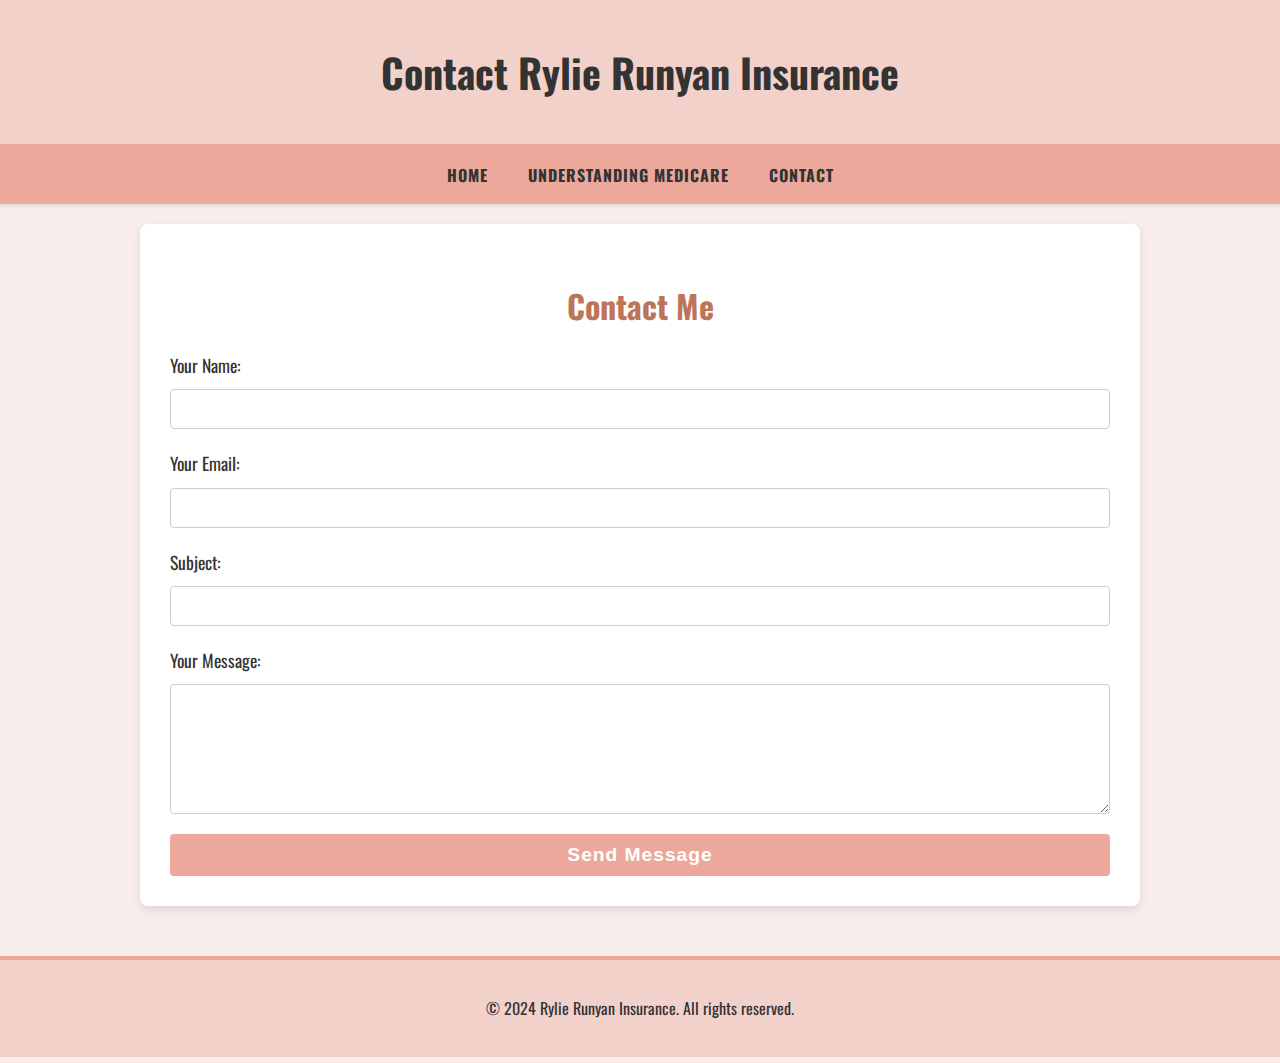
<file: contact.html>
<!DOCTYPE html>
<html lang="en">
<head>
    <meta charset="UTF-8">
    <meta name="viewport" content="width=device-width, initial-scale=1.0">
    <title>Contact - Rylie Runyan Insurance</title>
    <link href="https://fonts.googleapis.com/css2?family=Oswald:wght@400;700&display=swap" rel="stylesheet"> <!-- Link to Oswald font -->
    <style>
        body {
            font-family: 'Oswald', sans-serif;
            margin: 0;
            padding: 0;
            color: #333;
            background-color: #F8EDEB;
            line-height: 1.6;
        }
        header {
            background-color: #F3D1CB;
            color: #333;
            padding: 40px 20px;
            text-align: center;
            border-bottom: 4px solid #EBA89B;
        }
        header h1 {
            margin: 0;
            font-size: 2.5rem;
            font-weight: bold;
        }
        nav {
            display: flex;
            justify-content: center;
            background-color: #EBA89B;
            padding: 15px 20px;
            box-shadow: 0 2px 4px rgba(0, 0, 0, 0.1);
        }
        nav a {
            margin: 0 20px;
            text-decoration: none;
            color: #333;
            font-weight: bold;
            text-transform: uppercase;
            letter-spacing: 1px;
        }
        nav a:hover {
            color: #BD7559;
            border-bottom: 2px solid #BD7559;
        }
        main {
            padding: 20px;
            max-width: 1000px;
            margin: 0 auto;
        }
        .section {
            background-color: #fff;
            border-radius: 8px;
            box-shadow: 0 4px 8px rgba(0, 0, 0, 0.1);
            padding: 30px;
            margin-bottom: 30px;
        }
        .section h2 {
            font-size: 2rem;
            margin-bottom: 20px;
            color: #BD7559;
            text-align: center;
        }
        .section form {
            display: flex;
            flex-direction: column;
        }
        .section form label {
            font-size: 1.1rem;
            margin-bottom: 10px;
        }
        .section form input,
        .section form textarea {
            font-size: 1rem;
            padding: 10px;
            margin-bottom: 20px;
            border: 1px solid #ccc;
            border-radius: 4px;
        }
        .section form button {
            background-color: #EBA89B;
            color: #fff;
            font-size: 1.2rem;
            padding: 10px;
            border: none;
            border-radius: 4px;
            cursor: pointer;
            font-weight: bold;
            letter-spacing: 1px;
        }
        .section form button:hover {
            background-color: #BD7559;
        }
        footer {
            background-color: #F3D1CB;
            color: #333;
            text-align: center;
            padding: 20px;
            border-top: 4px solid #EBA89B;
        }
        @media (max-width: 768px) {
            nav {
                flex-direction: column;
                align-items: center;
            }
            nav a {
                margin: 10px 0;
            }
            .section {
                padding: 20px;
            }
        }
    </style>
</head>
<body>

    <!-- Header Section -->
    <header>
        <h1>Contact Rylie Runyan Insurance</h1>
    </header>

    <!-- Navigation Menu -->
    <nav>
        <a href="index.html">Home</a>
        <a href="medicare.html">Understanding Medicare</a>
        <a href="contact.html">Contact</a> <!-- Current page link -->
    </nav>

    <!-- Main Content Section -->
    <main>
        <div class="section">
            <h2>Contact Me</h2>
            <form action="mailto:rylie.runyan@hotmail.com" method="post" enctype="text/plain">
                <label for="name">Your Name:</label>
                <input type="text" id="name" name="name" required>

                <label for="email">Your Email:</label>
                <input type="email" id="email" name="email" required>

                <label for="subject">Subject:</label>
                <input type="text" id="subject" name="subject">

                <label for="message">Your Message:</label>
                <textarea id="message" name="message" rows="6" required></textarea>

                <button type="submit">Send Message</button>
            </form>
        </div>
    </main>

    <!-- Footer Section -->
    <footer>
        <p>&copy; 2024 Rylie Runyan Insurance. All rights reserved.</p>
    </footer>

</body>
</html>
</file>
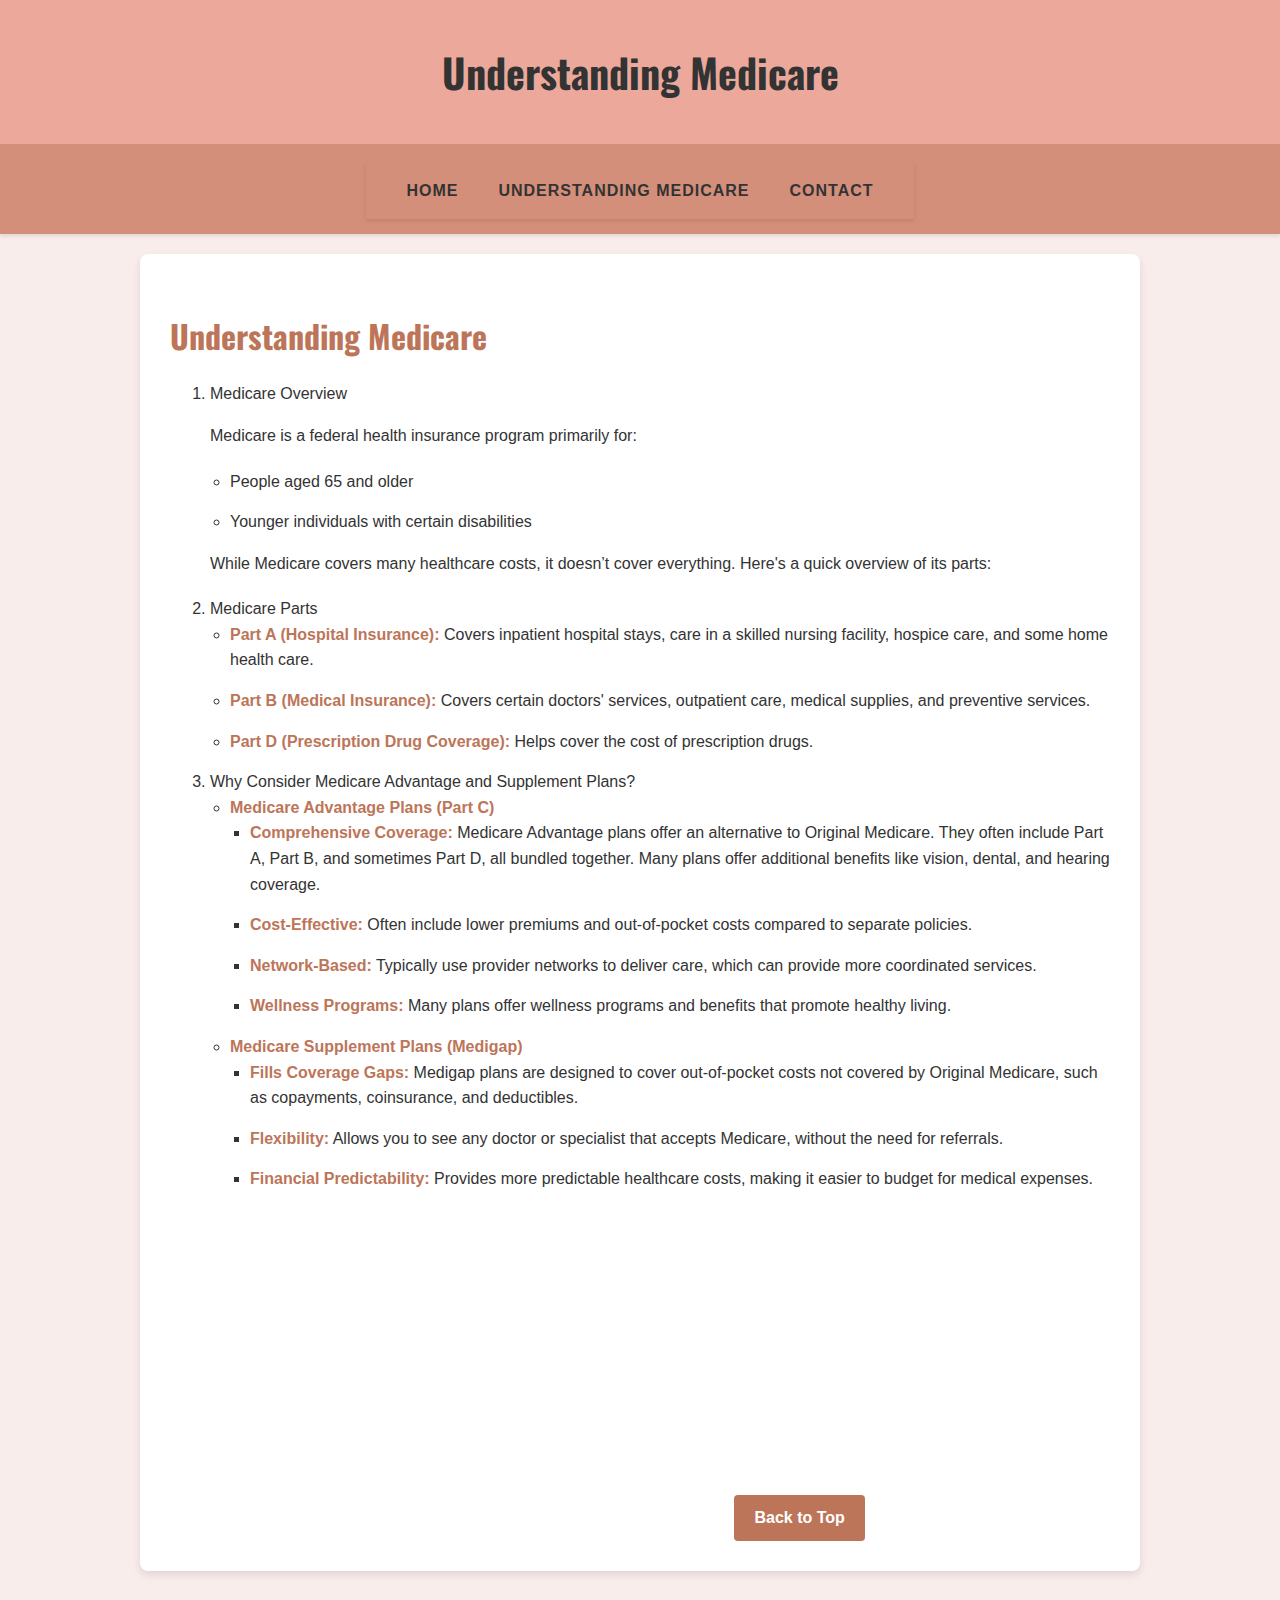
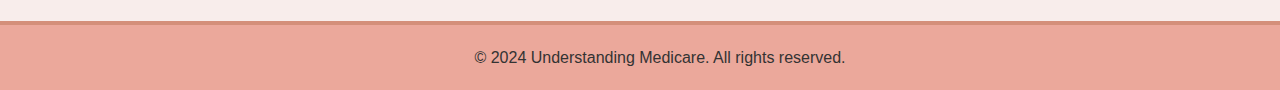
<file: medicare.html>
<!DOCTYPE html>
<html lang="en">
<head>
    <meta charset="UTF-8">
    <meta name="viewport" content="width=device-width, initial-scale=1.0">
    <title>Understanding Medicare</title>
    <link href="https://fonts.googleapis.com/css2?family=Oswald:wght@400;700&display=swap" rel="stylesheet"> <!-- Link to Oswald font -->
    <style>
        body {
            font-family: 'Arial', sans-serif; /* Changed to sans-serif */
            margin: 0;
            padding: 0;
            color: #333;
            background-color: #F8EDEB;
            line-height: 1.6;
        }
        header {
            background-color: #EBA89B;
            color: #333;
            padding: 40px 20px;
            text-align: center;
            border-bottom: 4px solid #D48F7A;
        }
        header h1 {
            margin: 0;
            font-size: 2.5rem;
            font-weight: bold;
            font-family: 'Oswald', sans-serif; /* Keep headers in Oswald */
        }
        nav {
            display: flex;
            justify-content: center;
            background-color: #D48F7A;
            padding: 15px 20px;
            box-shadow: 0 2px 4px rgba(0, 0, 0, 0.1);
        }
        nav a {
            margin: 0 20px;
            text-decoration: none;
            color: #333;
            font-weight: bold;
            text-transform: uppercase;
            letter-spacing: 1px;
        }
        nav a:hover {
            color: #BD7559;
            border-bottom: 2px solid #BD7559;
        }
        main {
            padding: 20px;
            max-width: 1000px;
            margin: 0 auto;
        }
        .section {
            background-color: #fff;
            border-radius: 8px;
            box-shadow: 0 4px 8px rgba(0, 0, 0, 0.1);
            padding: 30px;
            margin-bottom: 30px;
        }
        .section h2 {
            font-size: 2rem;
            margin-bottom: 20px;
            color: #BD7559;
            font-family: 'Oswald', sans-serif; /* Keep headers in Oswald */
        }
        .section h3 {
            font-size: 1.75rem;
            margin-bottom: 15px;
            color: #BD7559;
            font-family: 'Oswald', sans-serif; /* Keep headers in Oswald */
        }
        .section h4 {
            font-size: 1.5rem;
            margin-bottom: 15px;
            color: #D48F7A;
            font-family: 'Oswald', sans-serif; /* Keep headers in Oswald */
        }
        .section p {
            font-size: 1rem;
            margin-bottom: 20px;
        }
        ul {
            padding-left: 20px;
        }
        .list-item {
            margin-bottom: 15px;
        }
        .highlight {
            font-weight: bold;
            color: #BD7559;
        }
        .back-to-top {
            display: inline-block;
            margin-top: 20px;
            padding: 10px 20px;
            background-color: #BD7559;
            color: #fff;
            text-decoration: none;
            border-radius: 4px;
            font-weight: bold;
            text-align: center;
        }
        .back-to-top:hover {
            background-color: #D48F7A;
        }
        footer {
            background-color: #EBA89B;
            color: #333;
            text-align: center; /* Centered text */
            padding: 20px;
            border-top: 4px solid #D48F7A;
            position: relative; /* Adjusted to maintain footer position */
            bottom: 0; /* Stays at the bottom */
            width: 100%; /* Full width */
        }
        @media (max-width: 768px) {
            nav {
                flex-direction: column;
                align-items: center;
            }
            nav a {
                margin: 10px 0;
            }
            .section {
                padding: 20px;
            }
        }
    </style>
</head>
<body>

    <!-- Header Section -->
    <header>
        <h1>Understanding Medicare</h1>
    </header>

    <!-- Navigation Menu -->
    <nav>
        <nav>
            <a href="index.html">Home</a>
            <a href="medicare.html">Understanding Medicare</a>
            <a href="contact.html">Contact</a> <!-- Update this link -->
        </nav>
        
    </nav>

    <!-- Main Content Section -->
    <main>

        <!-- Understanding Medicare Section -->
        <div id="understanding-medicare" class="section">
            <h2>Understanding Medicare</h2>
            <ol>
                <li>
                    Medicare Overview
                    <p>Medicare is a federal health insurance program primarily for:</p>
                    <ul>
                        <li class="list-item">People aged 65 and older</li>
                        <li class="list-item">Younger individuals with certain disabilities</li>
                    </ul>
                    <p>While Medicare covers many healthcare costs, it doesn’t cover everything. Here's a quick overview of its parts:</p>
                </li>

                <li>
                    Medicare Parts
                    <ul>
                        <li class="list-item"><span class="highlight">Part A (Hospital Insurance):</span> Covers inpatient hospital stays, care in a skilled nursing facility, hospice care, and some home health care.</li>
                        <li class="list-item"><span class="highlight">Part B (Medical Insurance):</span> Covers certain doctors' services, outpatient care, medical supplies, and preventive services.</li>
                        <li class="list-item"><span class="highlight">Part D (Prescription Drug Coverage):</span> Helps cover the cost of prescription drugs.</li>
                    </ul>
                </li>

                <li>
                    Why Consider Medicare Advantage and Supplement Plans?
                    <ul>
                        <li>
                            <span class="highlight">Medicare Advantage Plans (Part C)</span>
                            <ul>
                                <li class="list-item"><span class="highlight">Comprehensive Coverage:</span> Medicare Advantage plans offer an alternative to Original Medicare. They often include Part A, Part B, and sometimes Part D, all bundled together. Many plans offer additional benefits like vision, dental, and hearing coverage.</li>
                                <li class="list-item"><span class="highlight">Cost-Effective:</span> Often include lower premiums and out-of-pocket costs compared to separate policies.</li>
                                <li class="list-item"><span class="highlight">Network-Based:</span> Typically use provider networks to deliver care, which can provide more coordinated services.</li>
                                <li class="list-item"><span class="highlight">Wellness Programs:</span> Many plans offer wellness programs and benefits that promote healthy living.</li>
                            </ul>
                        </li>
                        <li>
                            <span class="highlight">Medicare Supplement Plans (Medigap)</span>
                            <ul>
                                <li class="list-item"><span class="highlight">Fills Coverage Gaps:</span> Medigap plans are designed to cover out-of-pocket costs not covered by Original Medicare, such as copayments, coinsurance, and deductibles.</li>
                                <li class="list-item"><span class="highlight">Flexibility:</span> Allows you to see any doctor or specialist that accepts Medicare, without the need for referrals.</li>
                                <li class="list-item"><span class="highlight">Financial Predictability:</span> Provides more predictable healthcare costs, making it easier to budget for medical expenses.</li>
                            </ul>
                        </li>
                    </ul>
                </li>
            </ol>

            <iframe width="560" height="315" src="https://www.youtube.com/embed/8Jr_vJ8tDUU?si=F5j2xHVGDvG8NYdq" title="YouTube video player" frameborder="0" allow="accelerometer; autoplay; clipboard-write; encrypted-media; gyroscope; picture-in-picture; web-share" referrerpolicy="strict-origin-when-cross-origin" allowfullscreen></iframe>

            <!-- Back to Top Button -->
            <a href="#top" class="back-to-top">Back to Top</a>
        </div>

    </main>

    <!-- Footer Section -->
    <footer>
        &copy; 2024 Understanding Medicare. All rights reserved.
    </footer>

</body>
</html>
</file>
